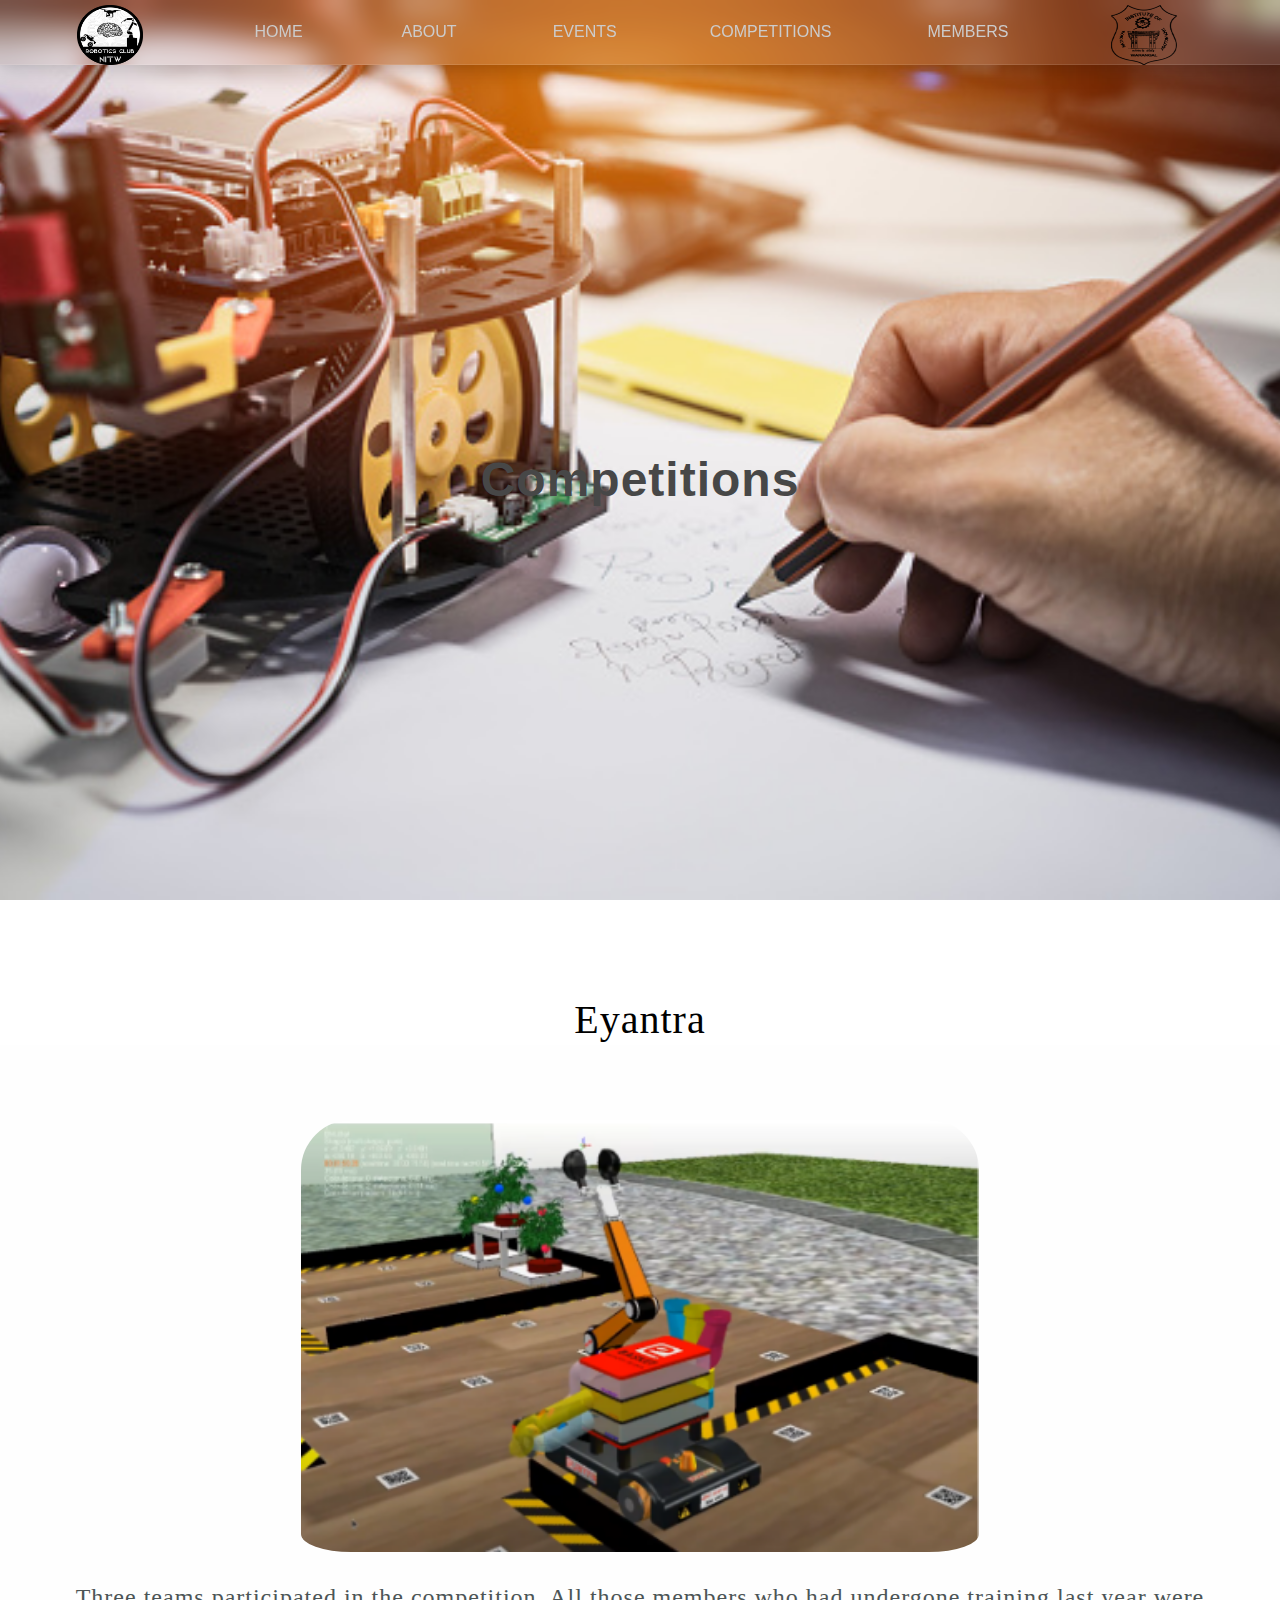
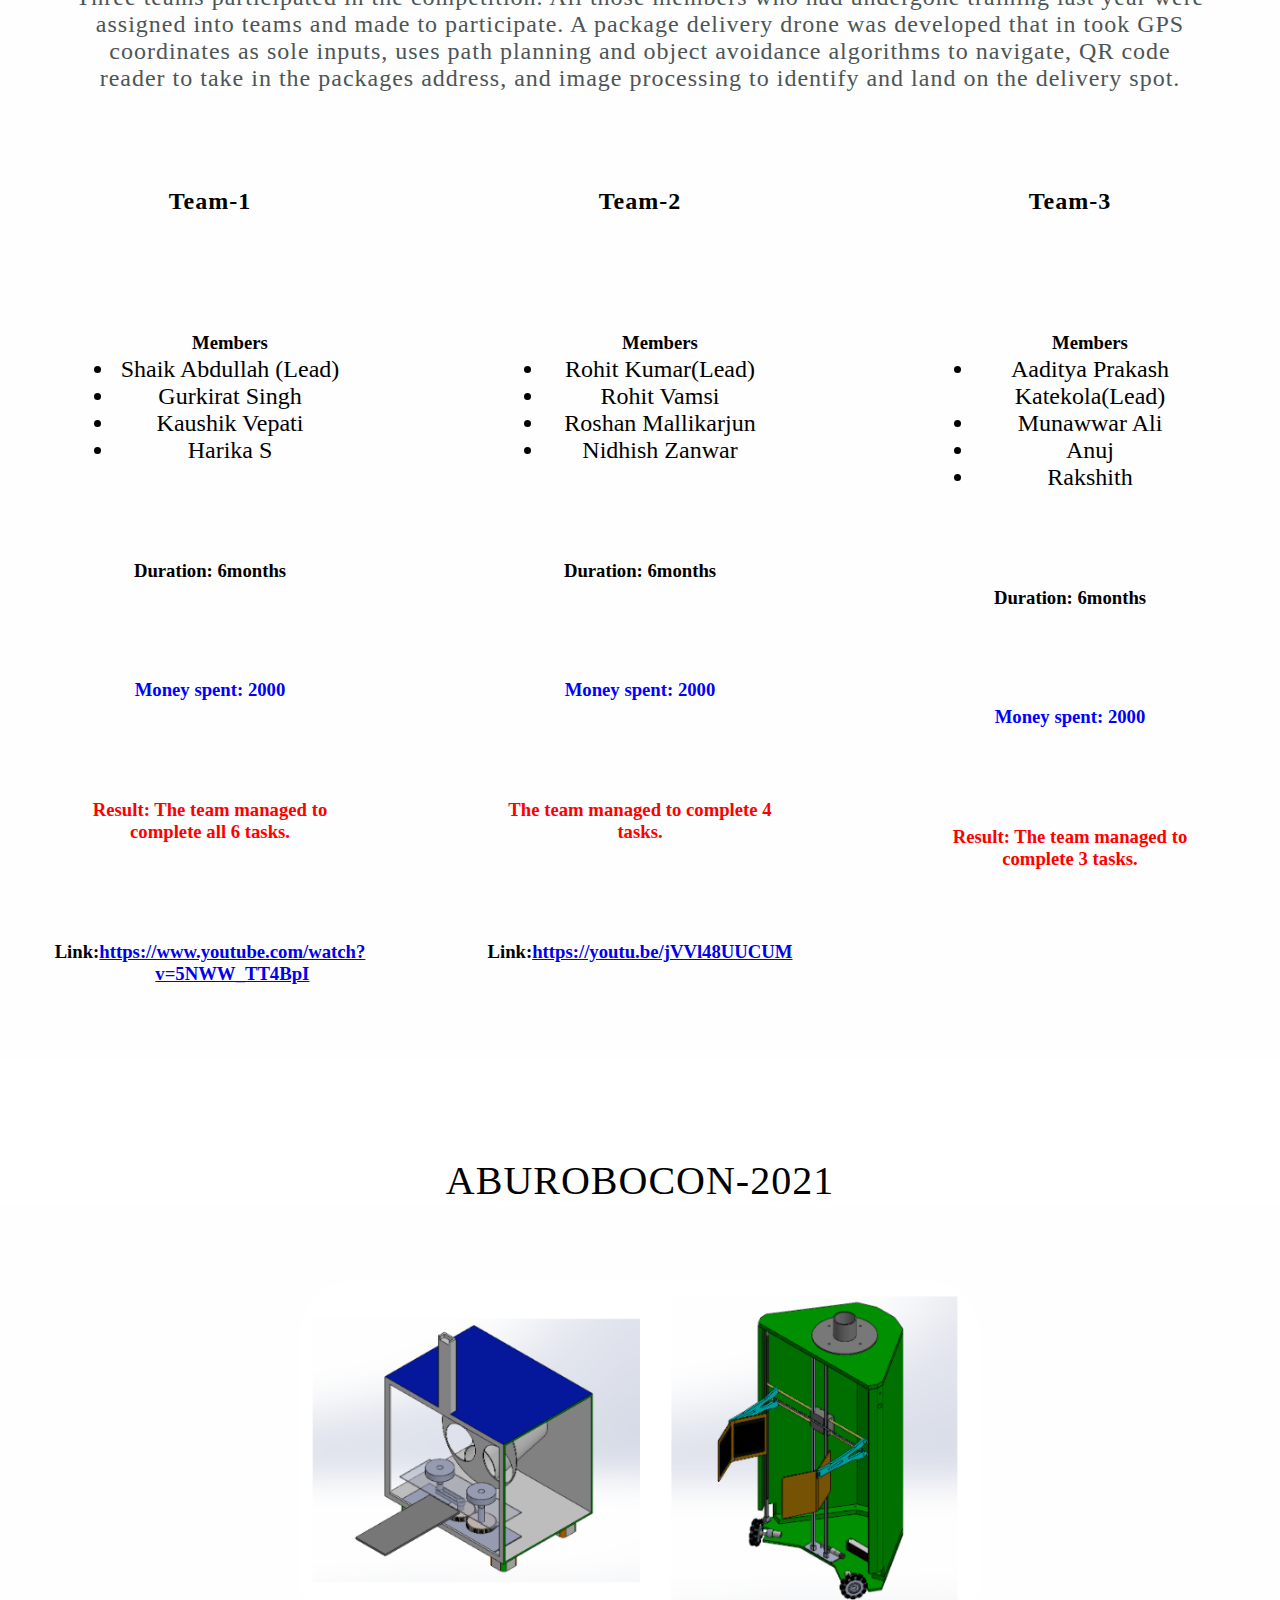
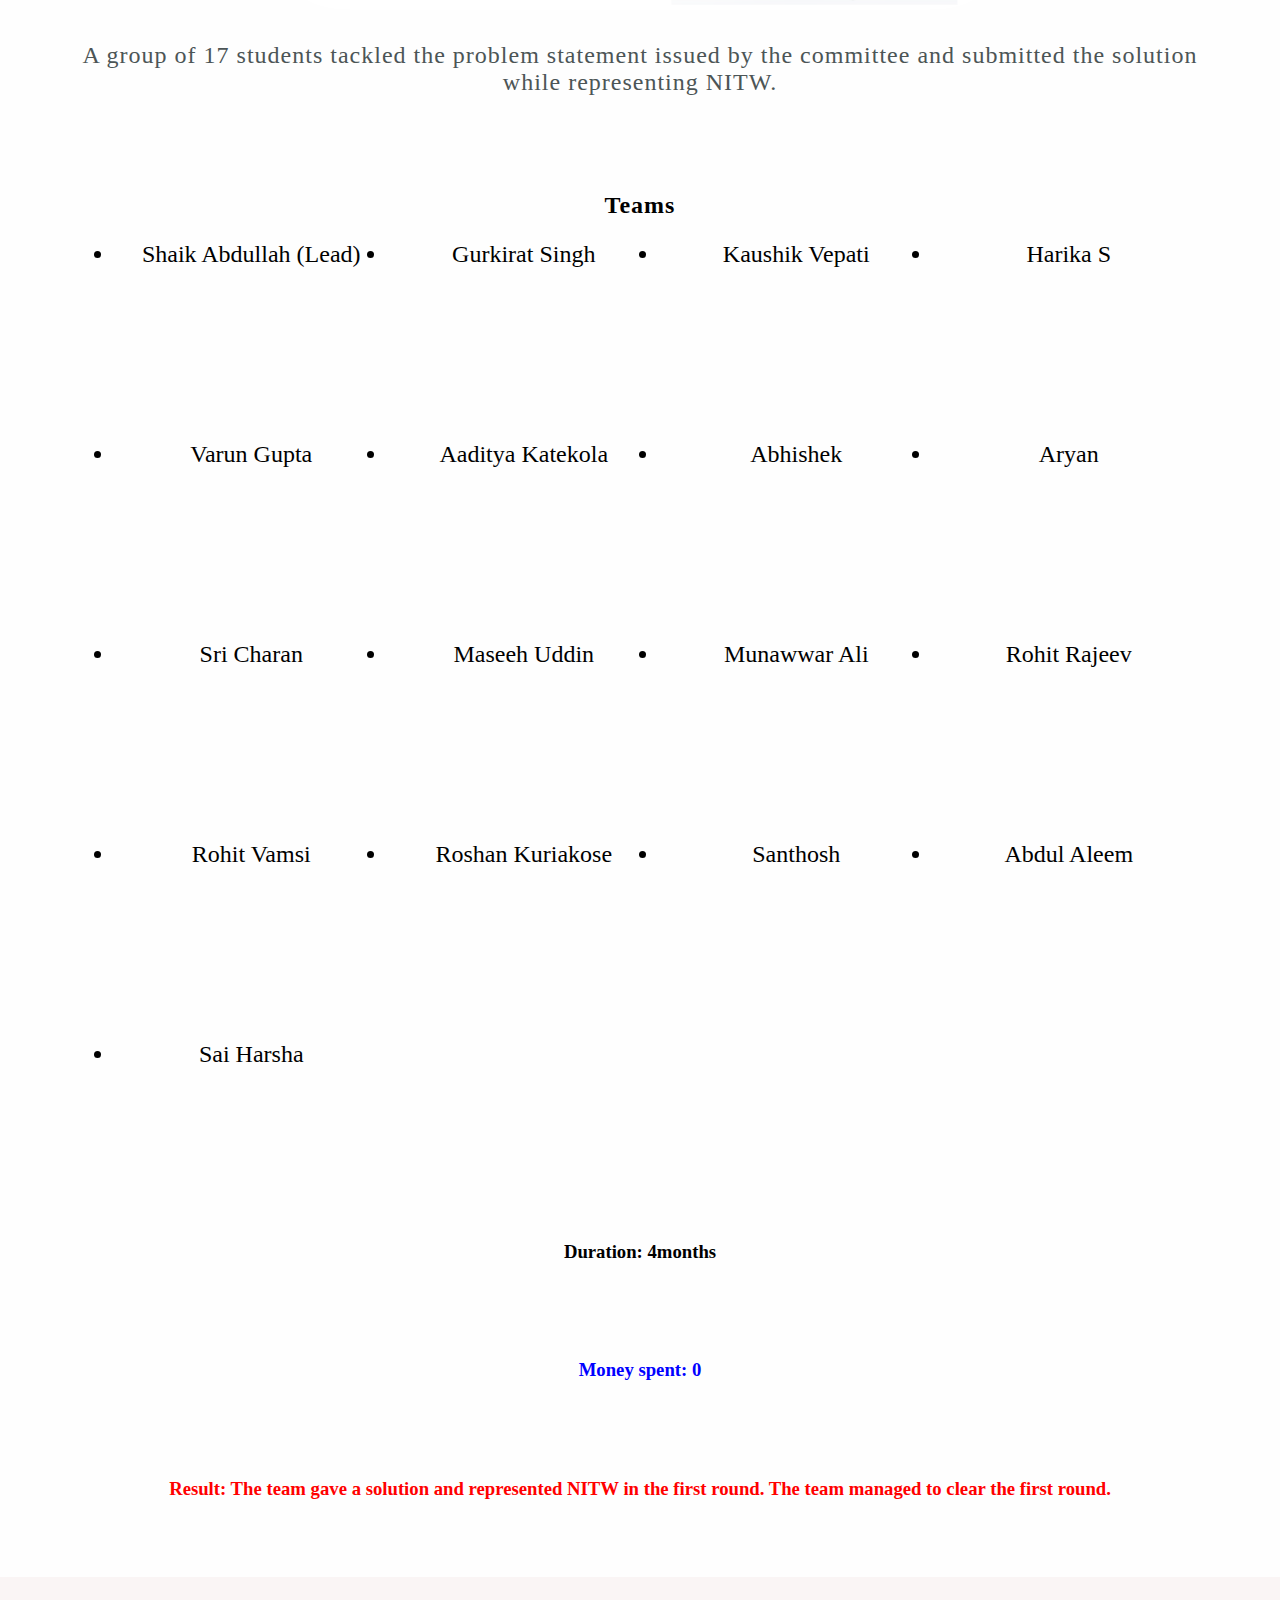
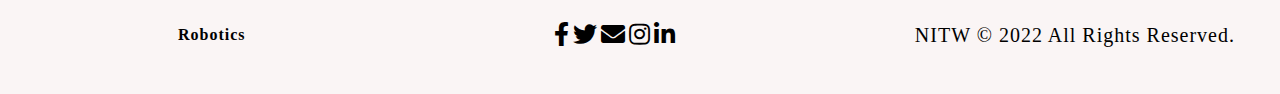
<file: competition.html>
<!DOCTYPE html>
<html lang="en">

<head>
    <meta charset="UTF-8">
    <meta http-equiv="X-UA-Compatible" content="IE=edge">
    <meta name="viewport" content="width=device-width, initial-scale=1.0">
    <link rel="stylesheet" href="./css/competitions/footer.css">
    <link rel="stylesheet" href="./css/competitions/navbar.css">
    <link rel="stylesheet" href="./css/competitions/paralex3.css">
    <link rel="stylesheet" href="./css/competitions/competition.css">
    <link href="https://fonts.googleapis.com/icon?family=Material+Icons" rel="stylesheet">
    <link href="https://fonts.googleapis.com/css?family=Raleway:200" rel="stylesheet">
    <link rel="stylesheet" href="https://cdnjs.cloudflare.com/ajax/libs/font-awesome/5.13.0/css/all.min.css">
    <link rel="shortcut icon" href="./images/favicon.ico" type="image/x-icon">
    <title>Robotics Club-NITW</title>
</head>

<body>
    <header>
        <nav>
            <div class="logo">
                <img src="./images/Robotics Club, NITW.png" alt="Logo Image">
            </div>
            <div class="hamburger">
                <div class="line1"></div>
                <div class="line2"></div>
                <div class="line3"></div>
            </div>
            <ul class="nav-links">
                <li><a class="line" href="./index.html">Home</a></li>
                <li><a class="line" href="./index.html#about">About</a></li>
                <!-- <li><a href="#">Events</a></li> -->
                <li>
                    <button class="dropdown">Events
                        <div class="dropdown-content">
                            <a href="./events.html#workshop">Workshops</a>
                            <a href="./events.html#seminar">Seminars </a>
                            <a href="./events.html#contest">Contests </a>
                        </div>
                    </button>
                </li>
                <li>
                    <button class="dropdown">Competitions
                        <div class="dropdown-content">
                            <a href="./competition.html#eyantra">Eyantra</a>
                            <a href="./competition.html#aburobocon">AbuRobocon</a>
                        </div>
                    </button>
                </li>
                <li><a class="line" href="./index.html#teams">Members</a></li>
                <div class="logos">
                    <img src="./images/NITW.png" alt="Logo Image">
                </div>
            </ul>
        </nav>
        <div class="header_text">
            <h1>Competitions</h1>
        </div>
    </header>



    <h1 class="heading">Eyantra</h1>
    <section id="eyantra">
        <div class="comp1">
            <img class="image" src="./images/eyantra.png" alt="" />
        </div>
        <p class="paragraph">
            Three teams participated in the competition. All those members who had undergone training last year were
            assigned into teams and made to participate.

            A package delivery drone was developed that in took GPS coordinates as sole inputs, uses path planning and
            object avoidance algorithms to navigate, QR code reader to take in the packages address, and image
            processing to identify and land on the delivery spot.
        </p>
        <div class="teams">
            <div>
                <h2 style="font-weight: 600;" class="heading">Team-1</h2>
                <ul>
                    <h3 class="heading">Members</h3>
                    <li>Shaik Abdullah (Lead)</li>
                    <li>Gurkirat Singh</li>
                    <li>Kaushik Vepati</li>
                    <li>Harika S</li>
                </ul>
                <h3 class="heading">Duration: 6months</h3>
                <h3 class="heading" style="color:blue;">Money spent: 2000</h3>
                <h3 class="heading" style="color:red;">Result: The team managed to complete all 6 tasks.</h3>
                <h3 class="heading">Link: <a
                        href="https://www.youtube.com/watch?v=5NWW_TT4BpI">https://www.youtube.com/watch?v=5NWW_TT4BpI</a>
                </h3>
            </div>
            <div>
                <h2 style="font-weight: 600;" class="heading">Team-2</h2>
                <ul>
                    <h3 class="heading">Members</h3>
                    <li>Rohit Kumar(Lead)</li>
                    <li>Rohit Vamsi</li>
                    <li>Roshan Mallikarjun</li>
                    <li>Nidhish Zanwar</li>
                </ul>
                <h3 class="heading">Duration: 6months</h3>
                <h3 class="heading" style="color:blue;">Money spent: 2000</h3>
                <h3 class="heading" style="color:red;">The team managed to complete 4 tasks.</h3>
                <h3 class="heading">Link: <a href="https://youtu.be/jVVl48UUCUM">https://youtu.be/jVVl48UUCUM</a></h3>

            </div>
            <div>
                <h2 style="font-weight: 600;" class="heading">Team-3</h2>
                <ul>
                    <h3 class="heading">Members</h3>
                    <li>Aaditya Prakash Katekola(Lead)</li>
                    <li>Munawwar Ali</li>
                    <li>Anuj </li>
                    <li>Rakshith</li>
                </ul>
                <h3 class="heading">Duration: 6months</h3>
                <h3 class="heading" style="color:blue;">Money spent: 2000</h3>
                <h3 class="heading" style="color:red;">Result: The team managed to complete 3 tasks.</h3>
            </div>
        </div>
    </section>


    <h1 class="heading">ABUROBOCON-2021</h1>
    <section id="aburobocon">
        <div class="comp1">
            <img class="image" src="./images/aburobocon.png" alt="" />
        </div>
        <p class="paragraph">
            A group of 17 students tackled the problem statement issued by the committee and submitted the solution
            while representing NITW.
        </p>
        <h2 style="font-weight: 600;" class="heading">Teams</h2>
        <ul>
            <div class="teams1">
                <li>Shaik Abdullah (Lead)</li>
                <li>Gurkirat Singh</li>
                <li>Kaushik Vepati</li>
                <li>Harika S</li>
                <li>Varun Gupta</li>
                <li>Aaditya Katekola</li>
                <li>Abhishek</li>
                <li>Aryan</li>
                <li>Sri Charan</li>
                <li>Maseeh Uddin</li>
                <li>Munawwar Ali</li>
                <li>Rohit Rajeev</li>
                <li>Rohit Vamsi</li>
                <li>Roshan Kuriakose</li>
                <li>Santhosh</li>
                <li>Abdul Aleem</li>
                <li>Sai Harsha</li>
            </div>
        </ul>
        <h3 style="color: black;text-align: center;">Duration: 4months</h3>
        <h3 class="heading" style="color:blue;">Money spent: 0</h3>
        <!--h3 class="heading" style="color:red;">Result: The team gave a solution and represented NITW in the first round.
            The team managed to clear the first round but did not get funding from the college to proceed to other
            rounds.
        </h3-->
        <h3 class="heading" style="color:red;">Result: The team gave a solution and represented NITW in the first round.
            The team managed to clear the first round.
        </h3>
    </section>



    <footer>
        <div class="footer_container">
            <div class="logo">
                <p>Robotics</p>
            </div>
            <div class="social_media">
                <a href="https://www.facebook.com/RoboticsClubNITW"><i class="fab fa-facebook-f"></i></a>
                <a href="#"><i class="fab fa-twitter"></i></a>
                <a href="mailto:roboticsclub@nitw.ac.in?subject=Hello RC,NITW"><i class="fas fa-envelope"></i></a>
                <a href="https://www.instagram.com/robotics.club.nitw/"><i class="fab fa-instagram"></i></a>
                <a href="https://www.linkedin.com/company/robotics-club-nit-warangal/"><i
                        class="fab fa-linkedin-in"></i></a>
            </div>
            <p>NITW © 2022 All Rights Reserved.</p>
        </div>
    </footer>
</body>
<script src="nav.js"></script>
<script src="events.js"></script>

</html>
</file>
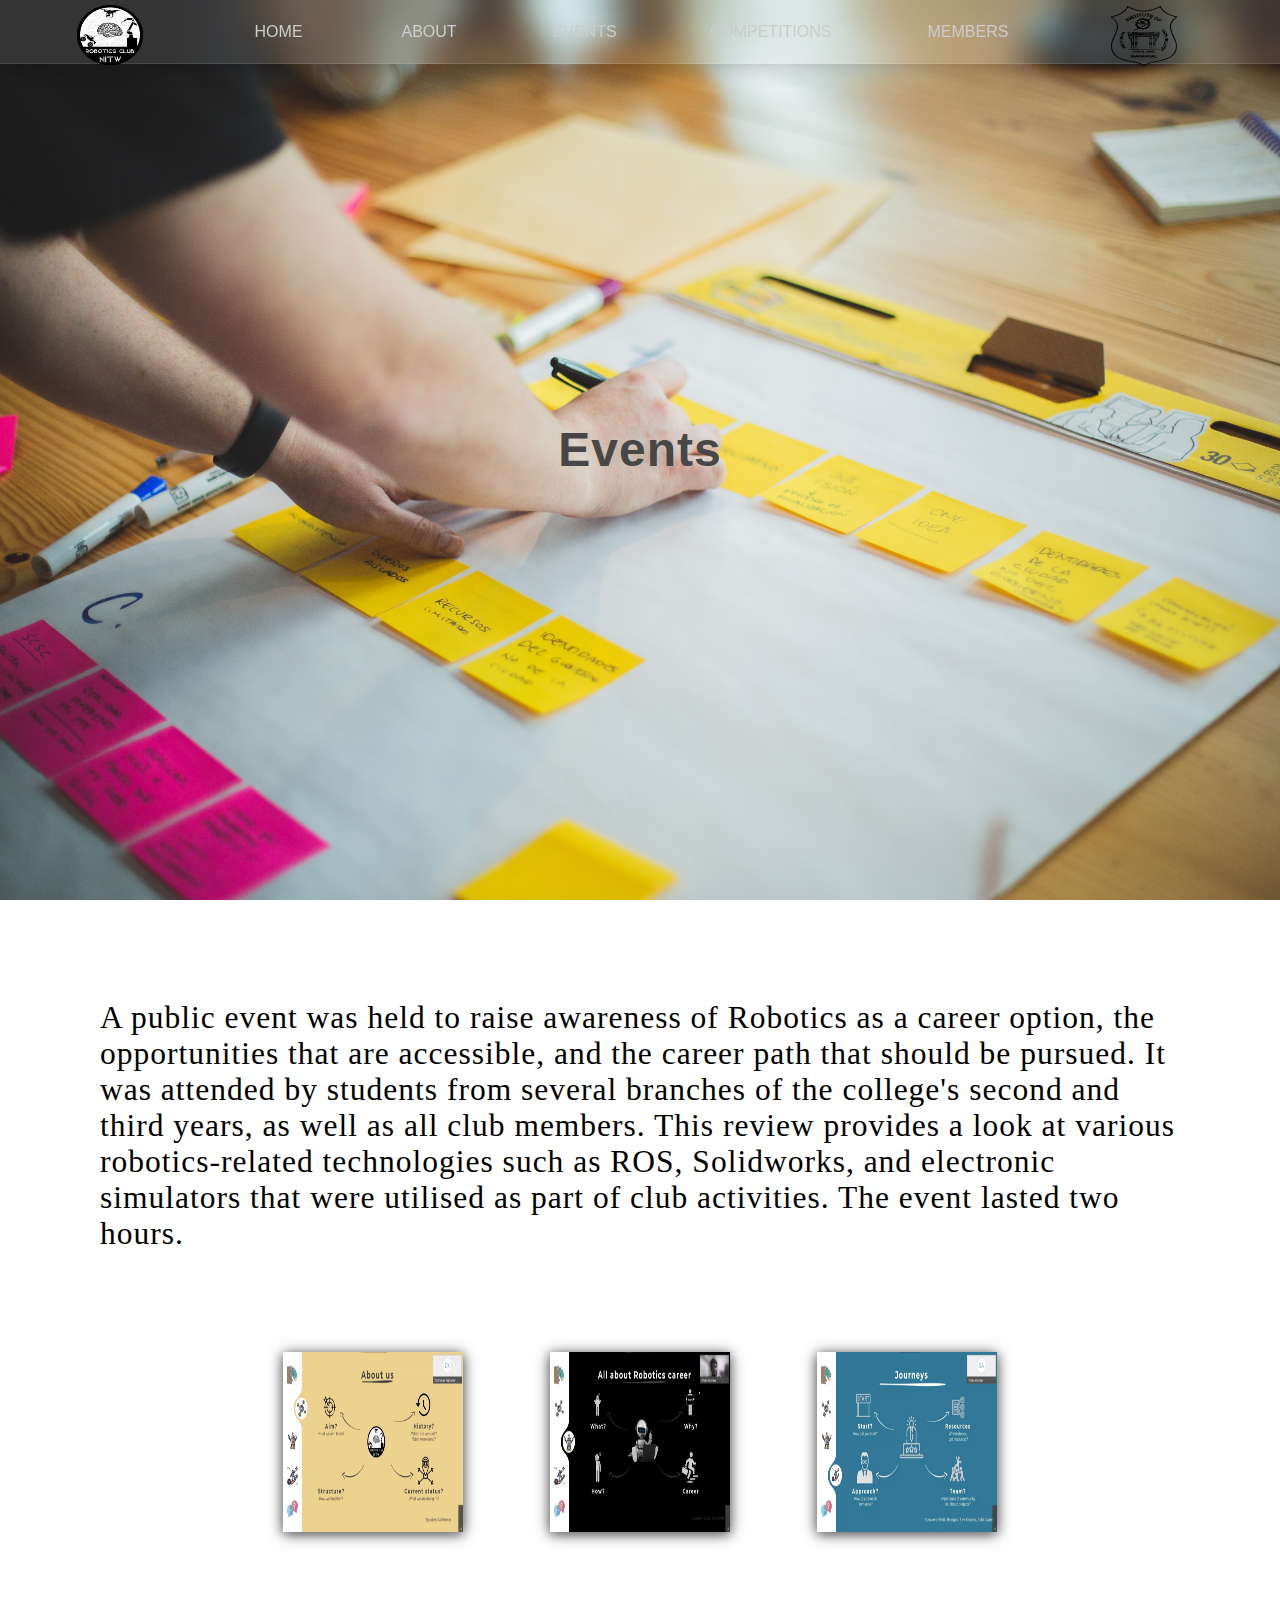
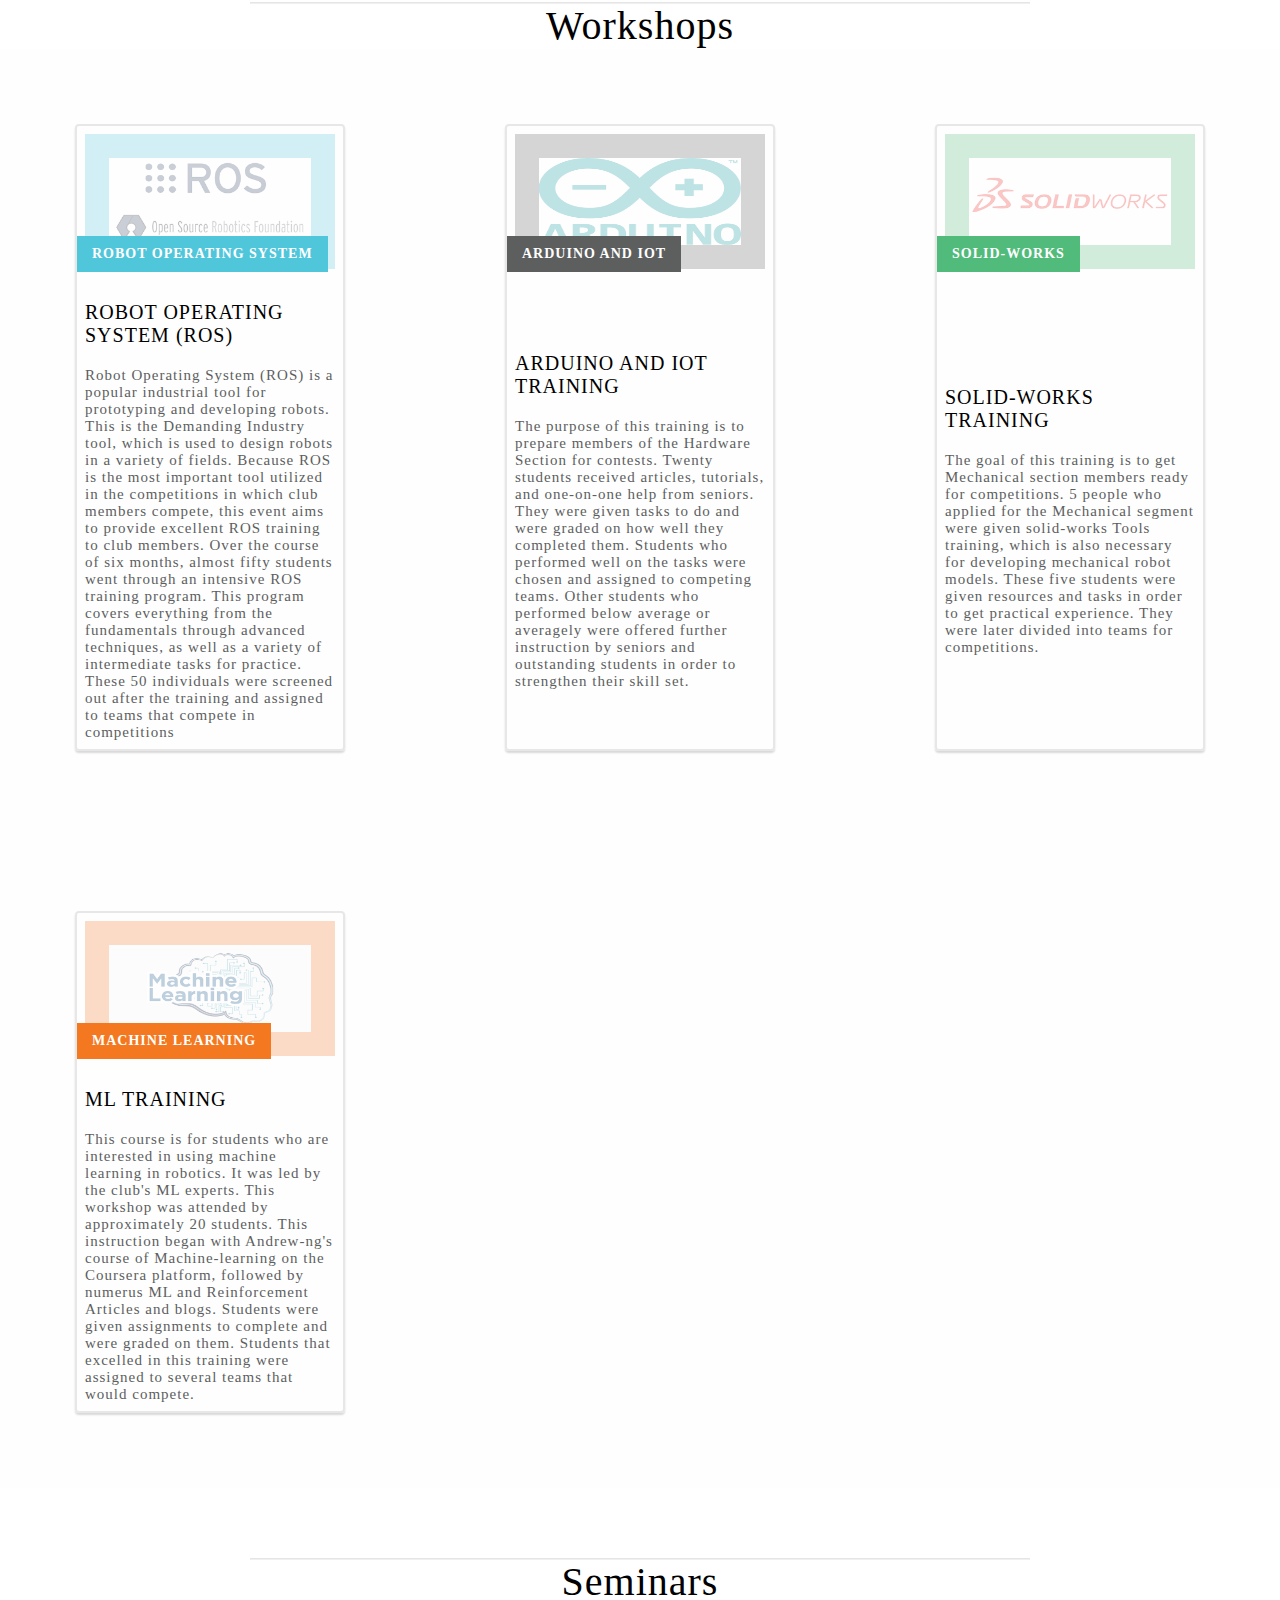
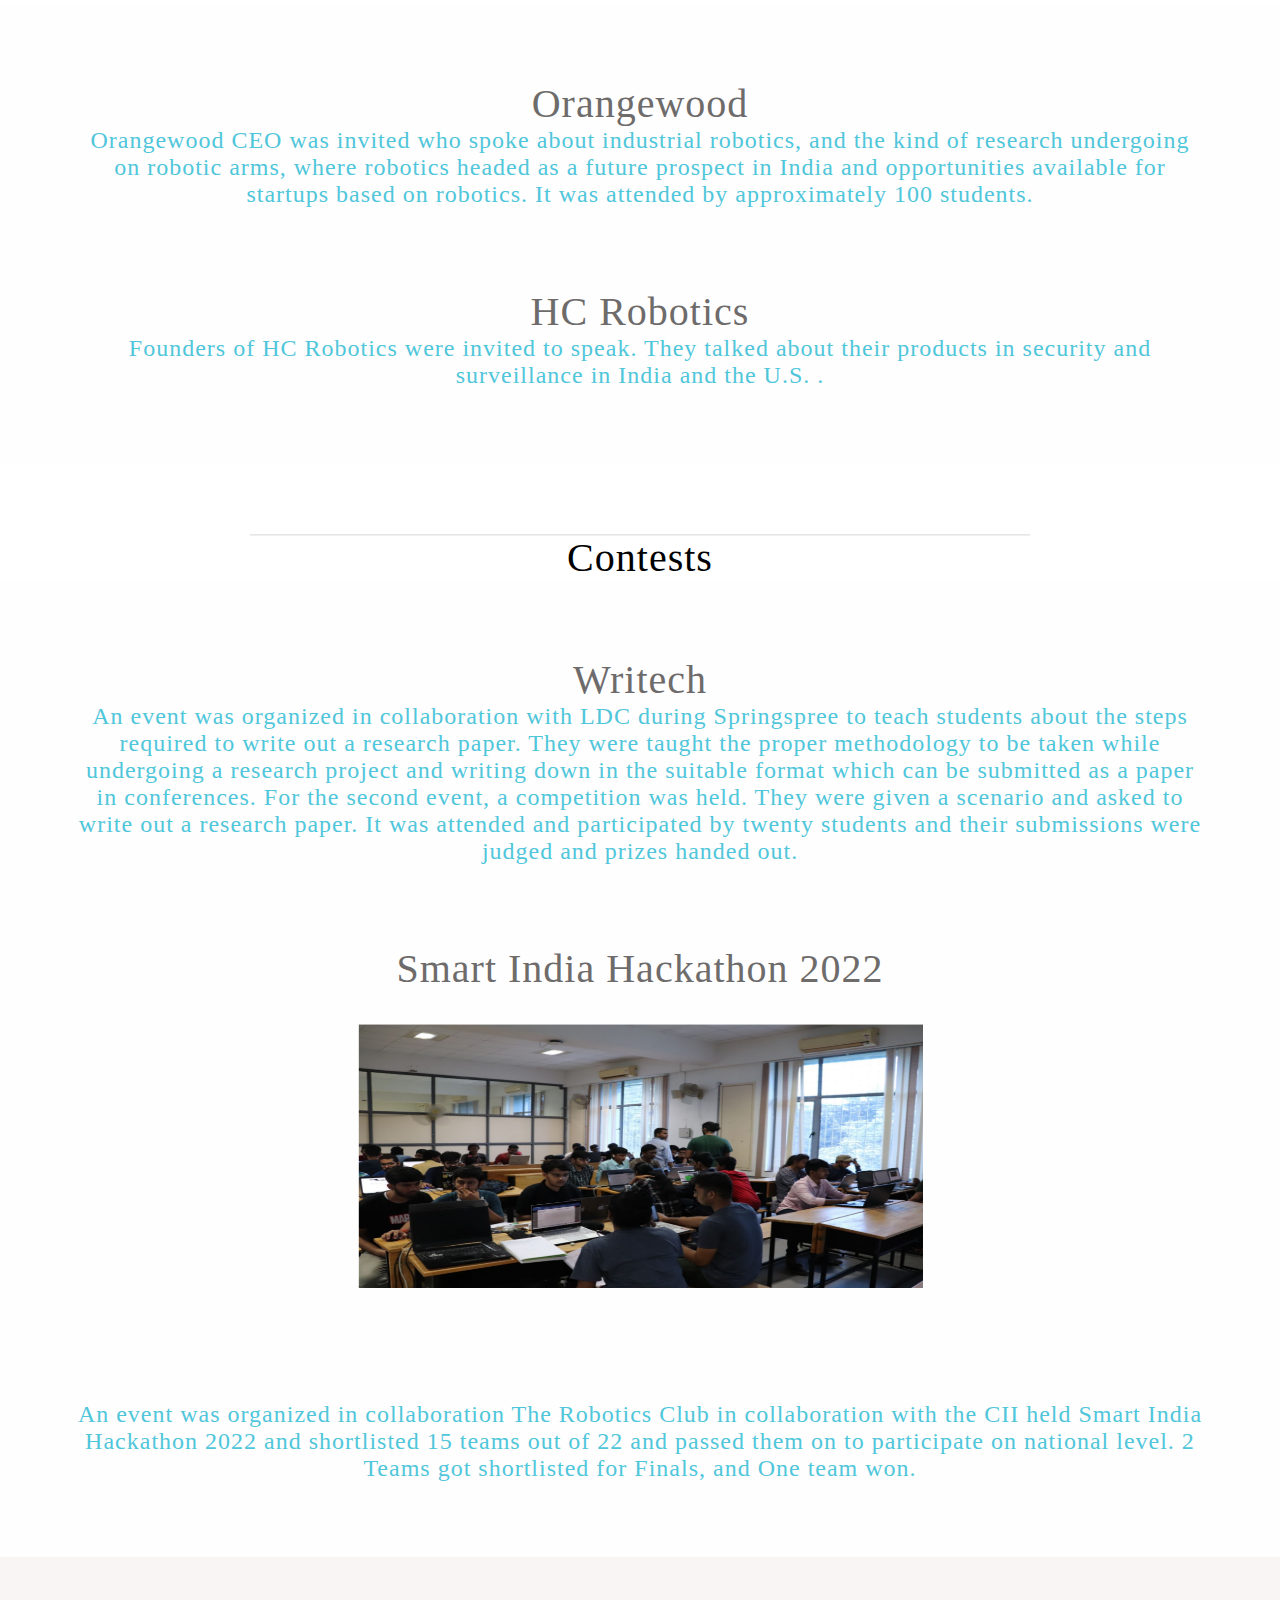
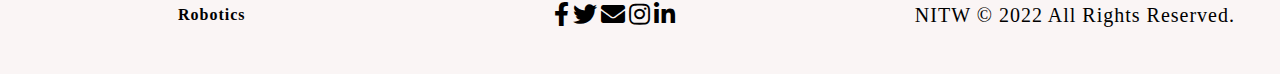
<file: events.html>
<!DOCTYPE html>
<html lang="en">

<head>
    <meta charset="UTF-8">
    <meta http-equiv="X-UA-Compatible" content="IE=edge">
    <meta name="viewport" content="width=device-width, initial-scale=1.0">
    <link rel="stylesheet" href="./css/events/footer.css">
    <link rel="stylesheet" href="./css/events/navbar.css">
    <link rel="stylesheet" href="./css/events/events.css">
    <link rel="stylesheet" href="./css/events/paralex2.css">
    <link href="https://fonts.googleapis.com/icon?family=Material+Icons" rel="stylesheet">
    <link href="https://fonts.googleapis.com/css?family=Raleway:200" rel="stylesheet">
    <link rel="stylesheet" href="https://cdnjs.cloudflare.com/ajax/libs/font-awesome/5.13.0/css/all.min.css">
    <link rel="shortcut icon" href="./images/favicon.ico" type="image/x-icon">
    <title>Robotics Club-NITW</title>
</head>

<body>
    <header>
        <nav>
            <div class="logo">
                <img src="./images/Robotics Club, NITW.png" alt="Logo Image">
            </div>
            <div class="hamburger">
                <div class="line1"></div>
                <div class="line2"></div>
                <div class="line3"></div>
            </div>
            <ul class="nav-links">
                <li><a class="line" href="./index.html">Home</a></li>
                <li><a class="line" href="./index.html#about">About</a></li>
                <!-- <li><a href="#">Events</a></li> -->
                <li>
                    <button class="dropdown">Events
                        <div class="dropdown-content">
                            <a href="#workshop">Workshops</a>
                            <a href="#seminar">Seminars </a>
                            <a href="#contest">Contests </a>
                        </div>
                    </button>
                </li>
                <li>
                    <button class="dropdown">Competitions
                        <div class="dropdown-content">
                            <a href="./competition.html#eyantra">Eyantra</a>
                            <a href="./competition.html#aburobocon">AbuRobocon</a>
                        </div>
                    </button>
                </li>
                <li><a class="line" href="./index.html#teams">Members</a></li>
                <div class="logos">
                    <img src="./images/NITW.png" alt="Logo Image">
                </div>
            </ul>
        </nav>
        <div class="header_text">
            <h1>Events</h1>
        </div>
    </header>
    <div class="introduction">
        <p class="paragraph">A public event was held to raise awareness of Robotics as a
            career option, the opportunities that are accessible, and the
            career path that should be pursued.
            It was attended by students from several branches of the
            college's second and third years, as well as all club members.
            This review provides a look at various robotics-related
            technologies such as ROS, Solidworks, and electronic
            simulators that were utilised as part of club activities. The
            event lasted two hours.</p>
    </div>
    <article class='gallery'>
        <a href="./About Us.jpg" class='item' title='AboutUs'>
            <img src="./images/About Us.jpg" alt="first image">
        </a>
        <a href="./Career.jpg" class='item' title='Career'>
            <img src="./images/Career.jpg" alt="second image">
        </a>
        <a href="./images/Journeys.jpg" class='item' title='Journey'>
            <img src="./images/Journeys.jpg" alt="first image">
        </a>
    </article>


    <h1 class="heading">Workshops</h1>
    <section id="workshop" class="cards">
        <!--   card 1 -->
        <article class="card">
            <picture class="thumbnail">
                <img class="category__01" src="./images/ros.png" alt="" />
            </picture>
            <div class="card-content">
                <p class="category category__01">Robot Operating System</p>
                <h2>Robot Operating System (ROS)</h2>
                <p>Robot Operating System (ROS) is a popular industrial tool
                    for prototyping and developing robots. This is the
                    Demanding Industry tool, which is used to design robots in
                    a variety of fields. Because ROS is the most important tool
                    utilized in the competitions in which club members
                    compete, this event aims to provide excellent ROS training
                    to club members.
                    Over the course of six months, almost fifty students went
                    through an intensive ROS training program. This program
                    covers everything from the fundamentals through advanced
                    techniques, as well as a variety of intermediate tasks for
                    practice. These 50 individuals were screened out after the
                    training and assigned to teams that compete in
                    competitions</p>
            </div>
        </article>
        <!--   card 2 -->
        <article class="card">
            <picture class="thumbnail">
                <img class="category__02" src="./images/ardino.png" alt="" />
            </picture>
            <div class="card-content">
                <p class="category category__02">Arduino and IOT</p>
                <h2>Arduino and IOT Training</h2>
                <p>The purpose of this training is to prepare members of the
                    Hardware Section for contests. Twenty students received
                    articles, tutorials, and one-on-one help from seniors. They
                    were given tasks to do and were graded on how well they
                    completed them. Students who performed well on the tasks
                    were chosen and assigned to competing teams.
                    Other students who performed below average or averagely
                    were offered further instruction by seniors and outstanding
                    students in order to strengthen their skill set.</p>
            </div>
        </article>

        <!--   card 3 -->
        <article class="card">
            <picture class="thumbnail">
                <img class="category__03" src="./images/solidworks.png" alt="" />
            </picture>
            <div class="card-content">
                <p class="category category__03">Solid-works</p>
                <h2>Solid-works Training</h2>
                <p>The goal of this training is to get Mechanical section
                    members ready for competitions. 5 people who applied for
                    the Mechanical segment were given solid-works Tools
                    training, which is also necessary for developing mechanical
                    robot models.
                    These five students were given resources and tasks in order
                    to get practical experience. They were later divided into
                    teams for competitions.</p>
            </div>
        </article>
        <!--   card 4--->
        <article class="card">
            <picture class="thumbnail">
                <img class="category__04" src="./images/ml.png" alt="" />
            </picture>
            <div class="card-content">
                <p class="category category__04">Machine Learning</p>
                <h2>ML Training</h2>
                <p>This course is for students who are interested in using
                    machine learning in robotics. It was led by the club's ML
                    experts. This workshop was attended by approximately 20
                    students. This instruction began with Andrew-ng's course
                    of Machine-learning on the Coursera platform, followed by
                    numerus ML and Reinforcement Articles and blogs.
                    Students were given assignments to complete and were
                    graded on them. Students that excelled in this training were
                    assigned to several teams that would compete.</p>
            </div>
        </article>
    </section>

    <article class='gallery'>
    </article>
    <h1 class="heading">Seminars</h1>
    <section id="seminar" class="cards1">
        <div class="card-content">
            <h1 class="heading">
                Orangewood
            </h1>
            <p class="paragraph">Orangewood CEO was invited who spoke about industrial robotics, and the kind of
                research undergoing on
                robotic arms, where robotics headed as a future prospect in India and opportunities available for
                startups
                based on robotics.
                It was attended by approximately 100 students.
            </p>
        </div>
        <div class="card-content">
            <h1 class="heading">
                HC Robotics
            </h1>
            <p class="paragraph">Founders of HC Robotics were invited to speak. They talked about their products in
                security and surveillance in India and the U.S. .
            </p>
        </div>
    </section>

    <article class='gallery'>
    </article>

    <h1 class="heading">Contests</h1>
    <section id="contest" class="cards1">
        <div class="card-content">
            <h1 class="heading">
                Writech
            </h1>
            <p class="paragraph">An event was organized in collaboration with LDC during Springspree to teach students
                about the steps required to write out a research paper. They were taught the proper methodology to be
                taken while undergoing a research project and writing down in the suitable format which can be submitted
                as a paper in conferences.
                For the second event, a competition was held. They were given a scenario and asked to write out a
                research paper. It was attended and participated by twenty students and their submissions were judged
                and prizes handed out.
            </p>
        </div>
        <div class="card-content">
            <h1 class="heading">
                Smart India Hackathon 2022
            </h1>
            <a href="./images/SIH2022.png" class='item' title='Smart India Hackathon'>
                <img src="./images/SIH2022.png" alt="first image">
            </a>
            <p class="paragraph">An event was organized in collaboration The Robotics Club in collaboration with the CII
                held Smart India Hackathon 2022 and shortlisted 15 teams out of 22 and passed them on to participate on
                national level.
                2 Teams got shortlisted for Finals, and One team won.
            </p>
        </div>
    </section>

    <footer>
        <div class="footer_container">
            <div class="logo">
                <p>Robotics</p>
            </div>
            <div class="social_media">
                <a href="https://www.facebook.com/RoboticsClubNITW"><i class="fab fa-facebook-f"></i></a>
                <a href="#"><i class="fab fa-twitter"></i></a>
                <a href="mailto:roboticsclub@nitw.ac.in?subject=Hello RC,NITW"><i class="fas fa-envelope"></i></a>
                <a href="https://www.instagram.com/robotics.club.nitw/"><i class="fab fa-instagram"></i></a>
                <a href="https://www.linkedin.com/company/robotics-club-nit-warangal/"><i
                        class="fab fa-linkedin-in"></i></a>
            </div>
            <p>NITW © 2022 All Rights Reserved.</p>
        </div>
    </footer>
</body>
<script src="nav.js"></script>
<script src="events.js"></script>

</html>
</file>
<file: css/competitions/footer.css>
footer{
    background: #faf5f5;
    padding: 20px 0;
  }
  
  .footer_container{
    max-width: 1300px;
    margin: auto;
    padding: 0 20px;
    display: flex;
    color: #000;
    justify-content: space-between;
    align-items: center;
    flex-wrap: wrap-reverse;
  }
  
  .logo p{
    width: 180px;
    font-size: 16px;
    font-weight: bold;
  }
  
  .social_media{
    margin: 20px 150px;
  }
  
  .social_media a{
    color: rgb(0, 0, 0);
    font-size: 24px;
    text-decoration: none;
    transition: .6s;
  }
  
  .social_media a:hover{
    color: #e2434b;
  }
  h1{
    font-size: 40px;
    color: #f1f1f1;
    font-weight: bold;
  }
</file>
<file: css/competitions/navbar.css>
nav{
    height: 6rem;
    width: 100vw;
    background: rgba(255, 255, 255, 0.1);
    backdrop-filter: blur(15px);
    height: 4em;
    border-bottom: 1px solid rgba(255, 255, 255, 0.1);
    box-shadow: 0 3px 20px rgba(0, 0, 0, 0.2);
    display: flex;
    position: fixed;
    z-index: 10;
}

#intro p{
    color: #F1F1F1;
}
/*Styling logo*/
.logo{
    margin-left: 5vw;
    padding:0.5vh 1vw;
    text-align: center;
}
.logo img {
    height: 60px;
    width: 66px;
}

.mission{
    color: #f2f5f7;
}

.logos{
    margin-top: 1vh;
    padding: 1vh 1vw;
    text-align: center;
}
.logos img {
    height: 60px;
    width: 66px;
}
/*Styling Links*/
.nav-links{
    display: flex;
    list-style: none; 
    width: 88vw;
    padding: 0 0.7vw;
    justify-content: space-evenly;
    align-items: center;
    text-transform: uppercase;
}
.nav-links li a{
    text-decoration: none;
    font-family: 'Franklin Gothic Medium', 'Arial Narrow', Arial, sans-serif;
    margin: 0 0.7vw;
    color: #cccccc;
}




.nav-links li a:hover {
    color: #fa6262;
}
.nav-links li {
    position: relative;
}




.line::before {
    content: "";
    display: block;
    height: 3px;
    width: 0%;
    background-color: #f71717;
    position: absolute;
    transition: all ease-in-out 250ms;
    margin: 0 0 0 10%;
}
.line:hover::before{
    width: 80%;
}


/*Styling Hamburger Icon*/
.hamburger div{
    width: 30px;
    height:3px;
    background: #f2f5f7;
    margin: 5px;
    transition: all 0.3s ease;
}
.hamburger{
    display: none;
}

.dropdown{
    text-decoration: none;
    color: #cccccc;
    border: none;
    outline: none;
    background-color: inherit;
    font-size: 1rem;
    font-weight: 500;
    text-transform: uppercase;
}
.dropdown:hover {
    color: #eb3232;
}
.dropdown {
    font-family: 'Franklin Gothic Medium', 'Arial Narrow', Arial, sans-serif;
    position: relative;
}
/* .dropdown::before {
    content: "";
    display: block;
    height: 3px;
    width: 0%;
    background-color: #e73636;
    position: absolute;
    transition: all ease-in-out 250ms;
    margin: 0 0 2vh 3%;
} */
.dropdown:hover::before{
    width: 80%;
}
.dropdown-content {
    display: none;
    position: absolute;
    background-color:#ffffff;
    min-width: 12vw;
    box-shadow: 0px 8px 16px 0px rgba(0,0,0,0.2);
    z-index: 1;
  }
  .dropdown-content a {
    float: none;
    color: rgb(0, 0, 0);
    padding-top: 8px;
    padding-bottom: 8px;
    padding-left: 4px;
    text-decoration: none;
    display: block;
    text-align: left;
  }
  .dropdown-content a:hover::before{
    width: 0%;
  }
  
  /* Add a grey background color to dropdown links on hover */
  .dropdown-content a:hover {
    background-color: rgb(108, 103, 103);
  }
  
  /* Show the dropdown menu on hover */
  .dropdown:hover .dropdown-content {
    display: block;
  }

/*Stying for small screens*/
@media screen and (max-width: 800px){
    nav{
        position: fixed;
        z-index: 3;
    }
    .hamburger{
        display:block;
        position: absolute;
        cursor: pointer;
        right: 5%;
        top: 50%;
        transform: translate(-5%, -50%);
        z-index: 2;
        transition: all 0.7s ease;
    }
    .nav-links{
        position: fixed;
        background: #131418;
        height: 100vh;
        width: 100%;
        flex-direction: column;
        clip-path: circle(50px at 90% -20%);
        -webkit-clip-path: circle(50px at 90% -10%);
        transition: all 1s ease-out;
        pointer-events: none;
    }
    .nav-links.open{
        clip-path: circle(1000px at 90% -10%);
        -webkit-clip-path: circle(1000px at 90% -10%);
        pointer-events: all;
    }
    .nav-links li{
        opacity: 0;
    }
    .nav-links li:nth-child(1){
        transition: all 0.5s ease 0.2s;
    }
    .nav-links li:nth-child(2){
        transition: all 0.5s ease 0.4s;
    }
    .nav-links li:nth-child(3){
        transition: all 0.5s ease 0.6s;
    }
    .nav-links li:nth-child(4){
        transition: all 0.5s ease 0.7s;
    }
    .nav-links li:nth-child(5){
        transition: all 0.5s ease 0.8s;
    }
    .nav-links li:nth-child(6){
        transition: all 0.5s ease 0.9s;
        margin: 0;
    }
    .nav-links li:nth-child(7){
        transition: all 0.5s ease 1s;
        margin: 0;
    }
    li.fade{
        opacity: 1;
    }
}
/*Animating Hamburger Icon on Click*/
.toggle .line1{
    transform: rotate(-45deg) translate(-5px,6px);
}
.toggle .line2{
    transition: all 0.7s ease;
    width:0;
}
.toggle .line3{
    transform: rotate(45deg) translate(-5px,-6px);
}
</file>
<file: css/competitions/paralex3.css>
* {
    margin: 0;
  }
  
  
  img {
    width: 100%;
  }
  
  h1,
  h2 {
    font-weight: normal;
  }
  
  h1,
  h2,
  p {
    letter-spacing: 1px;
  }
  
  section {
    color: #f1f1f1;
    background-color: rgb(255, 255, 255);
    padding: 75px 30px;
  }
  
  section h2 {
    margin-bottom: 20px;
  }
  
  header {
    background-image: url('/images/competitions.jpg');
    background-size: cover;
    background-position: center;
    background-attachment: fixed;
    background-repeat: no-repeat;
    overflow: hidden;
    height: 100vh;
    position: relative;
    z-index: 1;
  }
  

  
  .header_text {
    text-align: center;
    height: 100%;
    display: flex;
    justify-content: center;
    flex-direction: column;
    align-items: center;
    padding: 30px;
  }
  
  .header_text p {
    font-size: 1em;
    margin-bottom: 50px;
  }
  
  .header_text h1 {
    font-family:Verdana, Geneva, Tahoma, sans-serif ;
    font-weight: 600;
    line-height: 1.5;
    color: #474747;

  }
  @-webkit-keyframes sdb10 {
    0% {
      -webkit-transform: translate(0, 0);
      opacity: 0;
    }
    40% {
      opacity: 1;
    }
    80% {
      -webkit-transform: translate(0, 20px);
      opacity: 0;
    }
    100% {
      opacity: 0;
    }
  }
  @keyframes sdb10 {
    0% {
      transform: translate(0, 0);
      opacity: 0;
    }
    40% {
      opacity: 1;
    }
    80% {
      transform: translate(0, 20px);
      opacity: 0;
    }
    100% {
      opacity: 0;
    }
  }
  
  #main_menu {
    position: fixed;
    z-index: 999;
    top: 0;
    left: 0;
    padding: 0;
    width: 100%;
    background-color: #a4a4e3;
    display: flex;
    list-style-type: none;
  }
  
  .menu_link {
    color: white;
    display: block;
    padding: 10px;
    line-height: 10px;
    text-decoration: none;
    font-size: 0.65em;
  }
  
  #angebote {
    border-top: 1px dashed #84c3ff;
  }
  
  #angebote h2 {
    color: #84c3ff;
  }
  
  .flex_list {
    padding: 0;
    list-style-type: none;
  }
  
  .flex_list li {
    border-radius: 5px;
    padding: 20px;
    border: 1px solid #84c3ff;
    margin-bottom: 10px;
  }
  
  .flex_list li:hover {
    color: white;
    background-color: #84c3ff;
    border: 1px solid #84c3ff;
  }
  
  #gallerie {
    color: white;
  }
  
  #gallerie h2 {
    color: #ff8bc5;
  }
  
  footer {
    padding: 25px;
    text-align: center;
    /* border-top: 1px dashed #ff8bc5; */
  }
  
  .box {
    position: relative;
  }
  
  .grid_container {
    margin-top: 20px;
  }
  
  @media screen and (min-width: 500px) {
    #main_menu {
      background: linear-gradient(
        to right,
        rgba(43, 43, 95, 1) 0%,
        rgba(43, 43, 95, 1) 50%,
        rgba(43, 43, 95, 0) 100%
      );
    }
  }
  
  @media screen and (min-width: 660px) {
    section {
      background-color: #fefefe;
      padding: 75px;
      /* border-top: 1px dashed #ff8bc5; */
    }
  
    .header_text h1 {
      font-size: 3em;
    }
  
    p {
      font-size: 1.25em;
    }
  
    #header_button {
      font-size: 1em;
    }
  
    .flex_container {
      display: flex;
    }
  
    .flex_item {
      margin-right: 10px;
    }
  
    .grid_container {
      display: grid;
      grid-template-columns: 1fr 1fr 1fr 1fr 1fr 1fr 1fr 1fr 1fr 1fr 1fr 1fr;
      grid-gap: 10px;
      line-height: 0;
    }
  
    .grid_item {
      grid-column: span 6;
    }
  }
  
  @media screen and (min-width: 900px) {
    .grid_item {
      grid-column: span 4;
    }
  }
  
  @media screen and (min-width: 1200px) {
    .grid_container {
      width: 80%;
      margin: 20px auto 0 auto;
    }
  }
</file>
<file: css/competitions/competition.css>
.heading{
    display: flex;
    justify-content: center;
    color: #000;
    padding-top: 6rem;
    padding-bottom: 0.1rem;
    text-align: center;
}
.paragraph{
    text-align: center;
    color: #4c5556;
    font-size: 1.5rem;
}

.comp1{
    display: flex;
    justify-content: center;
}
.image{
    height: 60%;
    width: 60%;
    padding-bottom: 2rem;
    border-radius: 50px;
    border: none;
}

.teams{
    display: grid;
  grid-template-columns: repeat(auto-fill, minmax(250px, 1fr));
  grid-auto-rows: minmax(200px, auto);
  grid-gap: 10rem;
}
.teams1{
    display: grid;
  grid-template-columns: repeat(auto-fill, minmax(250px, 5fr));
  grid-auto-rows: minmax(200px, auto);
}
.teams li{
    color:#000;
    font-size: 1.5rem;
    text-align: center;
}
.teams1 li{
    color:#000;
    font-size: 1.5rem;
    text-align: center;
}
</file>
<file: css/events/footer.css>
footer{
    background: #faf5f5;
    padding: 20px 0;
  }
  
  .footer_container{
    max-width: 1300px;
    margin: auto;
    padding: 0 20px;
    display: flex;
    color: #000;
    justify-content: space-between;
    align-items: center;
    flex-wrap: wrap-reverse;
  }
  
  .logo p{
    width: 180px;
    font-size: 16px;
    font-weight: bold;
  }
  
  .social_media{
    margin: 20px 150px;
  }
  
  .social_media a{
    color: rgb(0, 0, 0);
    font-size: 24px;
    text-decoration: none;
    transition: .6s;
  }
  
  .social_media a:hover{
    color: #e2434b;
  }
  h1{
    font-size: 40px;
    color: #f1f1f1;
    font-weight: bold;
  }
</file>
<file: css/events/navbar.css>
nav{
    height: 6rem;
    width: 100vw;
    background: rgba(255, 255, 255, 0.1);
    backdrop-filter: blur(15px);
    height: 4em;
    border-bottom: 1px solid rgba(255, 255, 255, 0.1);
    box-shadow: 0 3px 20px rgba(0, 0, 0, 0.2);
    display: flex;
    position: fixed;
    z-index: 10;
}

#intro p{
    color: #F1F1F1;
}
/*Styling logo*/
.logo{
    margin-left: 5vw;
    padding:0.5vh 1vw;
    text-align: center;
}
.logo img {
    height: 60px;
    width: 66px;
}

.mission{
    color: #f2f5f7;
}

.logos{
    margin-top: 1vh;
    padding: 1vh 1vw;
    text-align: center;
}
.logos img {
    height: 60px;
    width: 66px;
}
/*Styling Links*/
.nav-links{
    display: flex;
    list-style: none; 
    width: 88vw;
    padding: 0 0.7vw;
    justify-content: space-evenly;
    align-items: center;
    text-transform: uppercase;
}
.nav-links li a{
    text-decoration: none;
    font-family: 'Franklin Gothic Medium', 'Arial Narrow', Arial, sans-serif;
    margin: 0 0.7vw;
    color: #cccccc;
}




.nav-links li a:hover {
    color: #fa6262;
}
.nav-links li {
    position: relative;
}




.line::before {
    content: "";
    display: block;
    height: 3px;
    width: 0%;
    background-color: #f71717;
    position: absolute;
    transition: all ease-in-out 250ms;
    margin: 0 0 0 10%;
}
.line:hover::before{
    width: 80%;
}


/*Styling Hamburger Icon*/
.hamburger div{
    width: 30px;
    height:3px;
    background: #f2f5f7;
    margin: 5px;
    transition: all 0.3s ease;
}
.hamburger{
    display: none;
}

.dropdown{
    text-decoration: none;
    color: #cccccc;
    border: none;
    outline: none;
    background-color: inherit;
    font-size: 1rem;
    font-weight: 500;
    text-transform: uppercase;
}
.dropdown:hover {
    color: #eb3232;
}
.dropdown {
    font-family: 'Franklin Gothic Medium', 'Arial Narrow', Arial, sans-serif;
    position: relative;
}
/* .dropdown::before {
    content: "";
    display: block;
    height: 3px;
    width: 0%;
    background-color: #e73636;
    position: absolute;
    transition: all ease-in-out 250ms;
    margin: 0 0 2vh 3%;
} */
.dropdown:hover::before{
    width: 80%;
}
.dropdown-content {
    display: none;
    position: absolute;
    background-color:#ffffff;
    min-width: 12vw;
    box-shadow: 0px 8px 16px 0px rgba(0,0,0,0.2);
    z-index: 1;
  }
  .dropdown-content a {
    float: none;
    color: rgb(0, 0, 0);
    padding-top: 8px;
    padding-bottom: 8px;
    padding-left: 4px;
    text-decoration: none;
    display: block;
    text-align: left;
  }
  .dropdown-content a:hover::before{
    width: 0%;
  }
  
  /* Add a grey background color to dropdown links on hover */
  .dropdown-content a:hover {
    background-color: rgb(108, 103, 103);
  }
  
  /* Show the dropdown menu on hover */
  .dropdown:hover .dropdown-content {
    display: block;
  }

/*Stying for small screens*/
@media screen and (max-width: 800px){
    nav{
        position: fixed;
        z-index: 3;
    }
    .hamburger{
        display:block;
        position: absolute;
        cursor: pointer;
        right: 5%;
        top: 50%;
        transform: translate(-5%, -50%);
        z-index: 2;
        transition: all 0.7s ease;
    }
    .nav-links{
        position: fixed;
        background: #131418;
        height: 100vh;
        width: 100%;
        flex-direction: column;
        clip-path: circle(50px at 90% -20%);
        -webkit-clip-path: circle(50px at 90% -10%);
        transition: all 1s ease-out;
        pointer-events: none;
    }
    .nav-links.open{
        clip-path: circle(1000px at 90% -10%);
        -webkit-clip-path: circle(1000px at 90% -10%);
        pointer-events: all;
    }
    .nav-links li{
        opacity: 0;
    }
    .nav-links li:nth-child(1){
        transition: all 0.5s ease 0.2s;
    }
    .nav-links li:nth-child(2){
        transition: all 0.5s ease 0.4s;
    }
    .nav-links li:nth-child(3){
        transition: all 0.5s ease 0.6s;
    }
    .nav-links li:nth-child(4){
        transition: all 0.5s ease 0.7s;
    }
    .nav-links li:nth-child(5){
        transition: all 0.5s ease 0.8s;
    }
    .nav-links li:nth-child(6){
        transition: all 0.5s ease 0.9s;
        margin: 0;
    }
    .nav-links li:nth-child(7){
        transition: all 0.5s ease 1s;
        margin: 0;
    }
    li.fade{
        opacity: 1;
    }
}
/*Animating Hamburger Icon on Click*/
.toggle .line1{
    transform: rotate(-45deg) translate(-5px,6px);
}
.toggle .line2{
    transition: all 0.7s ease;
    width:0;
}
.toggle .line3{
    transform: rotate(45deg) translate(-5px,-6px);
}
</file>
<file: css/events/events.css>
.introduction{
    display: flex;
    justify-content: center;
    padding: 100px;
}
.heading{
    display: flex;
    justify-content: center;
    color: #000;
    
}
.card-content .heading{
    color: rgb(110, 107, 107);
    text-align: center;
}
.card-content .paragraph{
    text-align: center;
    color: #50c6db;
    font-size: 1.5rem;
}

.introduction .paragraph{
    font-weight: 500;
    font-size: 3.5vh;
    font-family: Cambria, Cochin, Georgia, Times, 'Times New Roman', serif;
}

@import url('https://fonts.googleapis.com/css?family=Montserrat:400,500,600,700');

* {
  -webkit-box-sizing: border-box;
    -moz-box-sizing: border-box;
    box-sizing: border-box;
}

section{
    background-color: #fff;
}

 

h2 {
  color: #000;
  margin: 2rem 0 .5rem;
  font-size: 1.25rem;
  font-weight: 400;
  text-transform: uppercase;
}

img {
  display: block;
    border: 0;
    width: 100%;
    height: auto;
}


.cards {
  display: grid;
  grid-template-columns: repeat(auto-fill, minmax(250px, 1fr));
  grid-auto-rows: minmax(200px, auto);
  grid-gap: 10rem;
}

.cards1 {
    display: grid;
    grid-template-columns: auto;
    /* grid-auto-rows: minmax(200px, auto); */
    grid-gap: 5rem;
  }

.card {

  border: 2px solid #e7e7e7;
  border-radius: 4px;
  padding: .5rem;
  -webkit-box-shadow: 0 2px 2px rgba(0, 0, 0, 0.15);
  box-shadow: 0 2px 2px rgba(0, 0, 0, 0.15);
  display: flex;

  -ms-flex-direction: column;
  flex-direction: column;
  position: relative;
  color: #5d5e5e;
} /* li item */

.thumbnail img {
  fill: #c7c4c4;
  height: 135px;
  opacity: .25;
  padding: 1.5rem;
}

.card-content {
    font-size: .75rem;
    display: flex;
    justify-content: center;
    -webkit-box-orient: vertical;
    -webkit-box-direction: normal;
    -ms-flex-direction: column;
    flex-direction: column;
    -webkit-box-flex: 1;
    -ms-flex: 1;
    flex: 1;
}


.panel.card-panel .panel-header {
    background-color: #ffffff;
    font-size: .75rem;
    font-weight: 400;
    height: 25px !important;
}

.panel.card-panel .panel-content {
  -webkit-box-flex: 1;
  -ms-flex: 1;
  flex: 1;
}

.category {
  font-size: .75rem;
  text-transform: uppercase;
}


.category {
    position: absolute;
    top: 110px;
    left: 0;
    color: #fff;
    background: #e74c3c;
    padding: 10px 15px;
    font-size: 14px;
    font-weight: 600;
    text-transform: uppercase;
}

.category__01 {
  background-color: #50c6db;
}

.category__02 {
  background-color: #5d5e5e;
}

.category__03 {
  background-color: #51bb7b;
}

.category__04 {
  background-color: #f47820;
}

.category__05 {
  background-color: #8350a0;
}

.post-meta {
  margin-top: .5rem;
}

.comments {
  margin-left: .5rem;
}


.gallery {
    box-shadow: 0 0.1rem 0 0 rgba(0, 0, 0, 0.1);
    margin: 0 auto;
    display: grid;
    max-width: 780px;
    grid-template-columns: repeat(auto-fit, minmax(200px, 1fr));
    grid-auto-rows: 180px;
    grid-gap: 20px;
    padding-bottom: 70px;
  }
  
  .gallery .item {
    max-width: 180px;
    height: 180px;
    margin: 0 auto;
    cursor: pointer;
    filter: grayscale(40%);
  }
  
  .gallery .item:hover {
    filter: none;
    transition: 0.3s ease-out;
    transform: scale(1.06);
  }
  
  .gallery img {
    max-width: 100vw;
    height: 100%;
    box-shadow: rgba(0, 0, 0, 0.4) 0px 2px 10px 0px,
      rgba(0, 0, 0, 0.5) 0px 2px 15px 0px;
  }

  .card-content .item{
    display: flex;
    justify-content: center;
    padding-top: 2rem;
    padding-bottom:-1rem;
  }
  .card-content .item img{
    height: 70%;
    width: 50%;
  }
</file>
<file: css/events/paralex2.css>
* {
    margin: 0;
  }
  
  
  img {
    width: 100%;
  }
  
  h1,
  h2 {
    font-weight: normal;
  }
  
  h1,
  h2,
  p {
    letter-spacing: 1px;
  }
  
  section {
    color: #f1f1f1;
    background-color: rgb(255, 255, 255);
    padding: 75px 30px;
  }
  
  section h2 {
    margin-bottom: 20px;
  }
  
  header {
    background-image: url('/images/events.jpg');
    background-size: cover;
    background-position: center;
    background-attachment: fixed;
    background-repeat: no-repeat;
    overflow: hidden;
    height: 100vh;
    position: relative;
    z-index: 1;
  }
  

  
  .header_text {
    text-align: center;
    height: 100%;
    display: flex;
    justify-content: center;
    flex-direction: column;
    align-items: center;
    padding: 30px;
  }
  
  .header_text p {
    font-size: 1em;
    margin-bottom: 50px;
  }
  
  .header_text h1 {
    font-family:Verdana, Geneva, Tahoma, sans-serif ;
    font-weight: 600;
    line-height: 1.5;
    color: #474747;

  }
  @-webkit-keyframes sdb10 {
    0% {
      -webkit-transform: translate(0, 0);
      opacity: 0;
    }
    40% {
      opacity: 1;
    }
    80% {
      -webkit-transform: translate(0, 20px);
      opacity: 0;
    }
    100% {
      opacity: 0;
    }
  }
  @keyframes sdb10 {
    0% {
      transform: translate(0, 0);
      opacity: 0;
    }
    40% {
      opacity: 1;
    }
    80% {
      transform: translate(0, 20px);
      opacity: 0;
    }
    100% {
      opacity: 0;
    }
  }
  
  #main_menu {
    position: fixed;
    z-index: 999;
    top: 0;
    left: 0;
    padding: 0;
    width: 100%;
    background-color: #a4a4e3;
    display: flex;
    list-style-type: none;
  }
  
  .menu_link {
    color: white;
    display: block;
    padding: 10px;
    line-height: 10px;
    text-decoration: none;
    font-size: 0.65em;
  }
  
  #angebote {
    border-top: 1px dashed #84c3ff;
  }
  
  #angebote h2 {
    color: #84c3ff;
  }
  
  .flex_list {
    padding: 0;
    list-style-type: none;
  }
  
  .flex_list li {
    border-radius: 5px;
    padding: 20px;
    border: 1px solid #84c3ff;
    margin-bottom: 10px;
  }
  
  .flex_list li:hover {
    color: white;
    background-color: #84c3ff;
    border: 1px solid #84c3ff;
  }
  
  #gallerie {
    color: white;
  }
  
  #gallerie h2 {
    color: #ff8bc5;
  }
  
  footer {
    padding: 25px;
    text-align: center;
    /* border-top: 1px dashed #ff8bc5; */
  }
  
  .box {
    position: relative;
  }
  
  .grid_container {
    margin-top: 20px;
  }
  
  @media screen and (min-width: 500px) {
    #main_menu {
      background: linear-gradient(
        to right,
        rgba(43, 43, 95, 1) 0%,
        rgba(43, 43, 95, 1) 50%,
        rgba(43, 43, 95, 0) 100%
      );
    }
  }
  
  @media screen and (min-width: 660px) {
    section {
      background-color: #fefefe;
      padding: 75px;
      /* border-top: 1px dashed #ff8bc5; */
    }
  
    .header_text h1 {
      font-size: 3em;
    }
  
    p {
      font-size: 1.25em;
    }
  
    #header_button {
      font-size: 1em;
    }
  
    .flex_container {
      display: flex;
    }
  
    .flex_item {
      margin-right: 10px;
    }
  
    .grid_container {
      display: grid;
      grid-template-columns: 1fr 1fr 1fr 1fr 1fr 1fr 1fr 1fr 1fr 1fr 1fr 1fr;
      grid-gap: 10px;
      line-height: 0;
    }
  
    .grid_item {
      grid-column: span 6;
    }
  }
  
  @media screen and (min-width: 900px) {
    .grid_item {
      grid-column: span 4;
    }
  }
  
  @media screen and (min-width: 1200px) {
    .grid_container {
      width: 80%;
      margin: 20px auto 0 auto;
    }
  }
</file>
